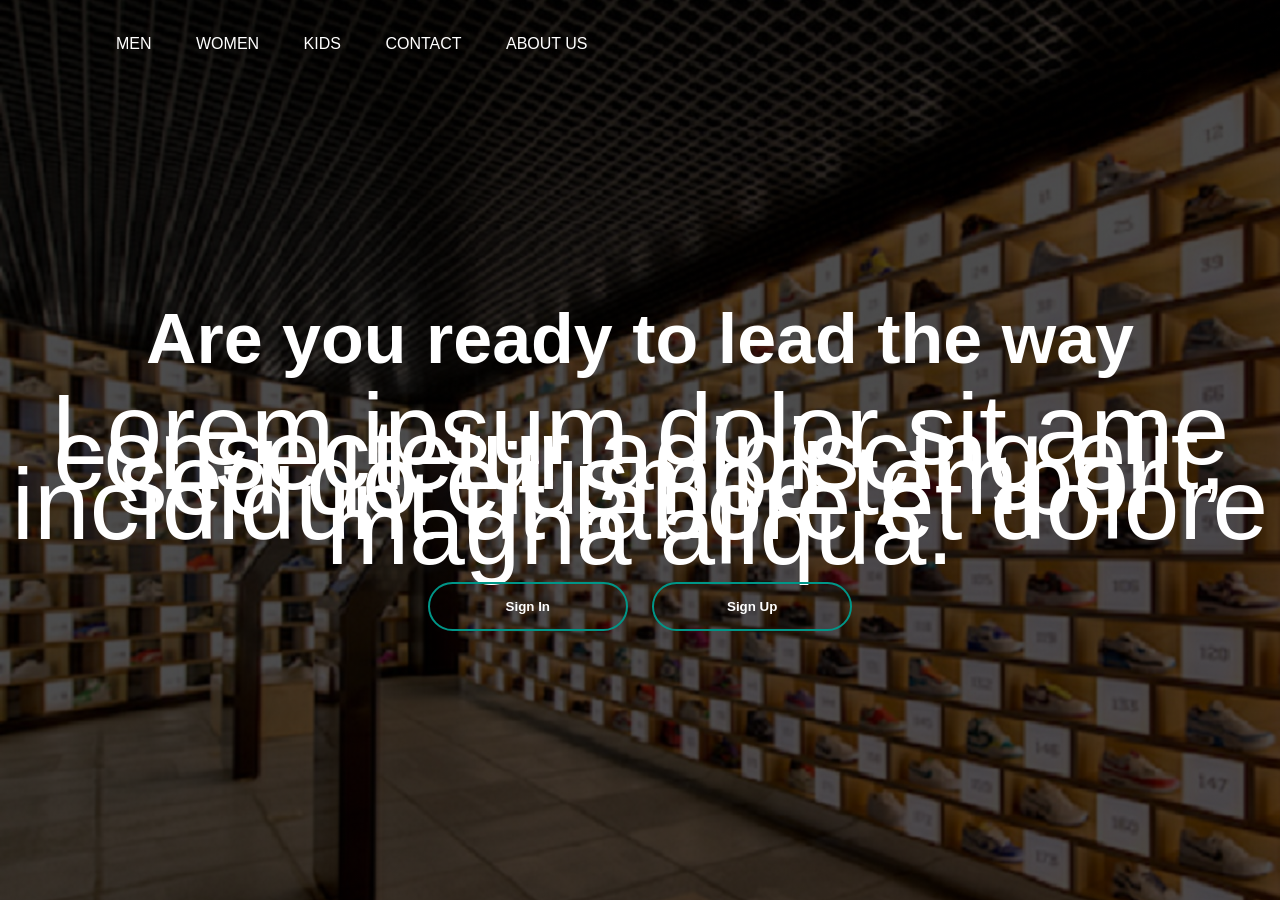
<file: index.html>
<html lang="en" dir="ltr">
  <head>
    <meta charset="utf-8">
    <title>shoe mart</title>
    <link rel="stylesheet" href="styles.css">
  </head>
  <body>
<div class="banner">
  <div class="navbar">

    <ul>
      <li> <a href="#">Men</a></li>
      <li> <a href="#">women</a></li>
      <li> <a href="#">kids</a></li>
      <li> <a href="#">Contact</a></li>
      <li> <a href="#">About us</a></li>
    </ul>
 </div>

 <div class="content">
  <h1>
     Are you ready to lead the way
  </h1><br />
  <p>
      Lorem ipsum dolor sit ame consectetur adipiscing elit,<br />sed do eiusmod tempor incididunt ut labore et dolore magna aliqua.
  </p>
   <div>
     <button type="button"> Sign In</button>
     <button type="button"> Sign Up</button>
   </div>
 </div>

</div>
  </body>
</html>
</file>
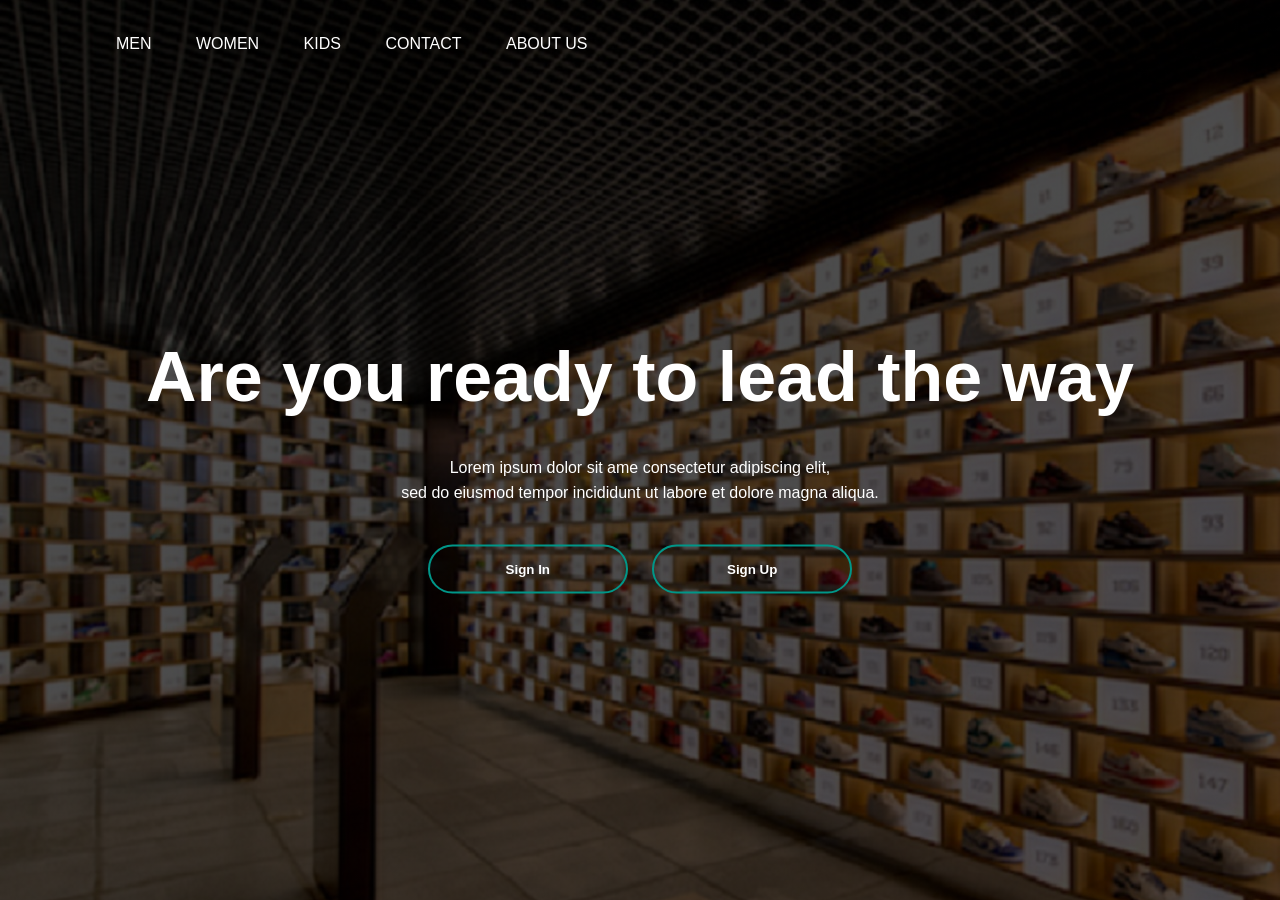
<file: main.html>
<!DOCTYPE html>
<html lang="en" dir="ltr">
  <head>
    <meta charset="utf-8">
    <title>shoe mart</title>
    <link rel="stylesheet" href="styles.css">
  </head>
  <body>
<div class="banner">
  <div class="navbar">

    <ul>
      <li> <a href="#">Men</a></li>
      <li> <a href="#">women</a></li>
      <li> <a href="#">kids</a></li>
      <li> <a href="#">Contact</a></li>
      <li> <a href="#">About us</a></li>
    </ul>
 </div>

 <div class="content">
  <h1>
     Are you ready to lead the way
  </h1><br />
  <p>
      Lorem ipsum dolor sit ame consectetur adipiscing elit,<br />sed do eiusmod tempor incididunt ut labore et dolore magna aliqua.
  </p>
   <div>
     <button type="button"> Sign In</button>
     <button type="button"> Sign Up</button>
   </div>
 </div>

</div>
  </body>
</html>
</file>
<file: styles.css>
*
{
  margin:0;
  padding:0;
  font-family: sans-serif;
}
.banner
{
  width: 100%;
  height: 100vh;
  background-image:linear-gradient(rgba(0,0,0,0.7),rgba(0,0,0,0.7)),url(image/banner.jpg);
}
.navbar
{
  width: 85%;
  margin: auto;
  padding: 35px 0;
  display: flex;
  align-items: center;
  justify-content: space-between;
}
.navbar ul li
{
  list-style: none;
  display: inline-block;
  margin: 0 20px;
}
.navbar ul li a
{
  text-decoration: none;
  color: #fff;
  text-transform: uppercase;
}
.content
{
  width :100%;
  position: absolute;
  top: 50%;
  transform: translateY(-50%);
  text-align: center;
  color: white;
}
.content h1
{
  font-size: 70px;
  margin-top: 50px;
}

.content p {
font-size: 100;
margin: 20px auto;
line-height: 25px;
}
button
{
  width: 200px;
  padding: 15px 0;
  text-align: center;
  margin: 20px 10px;
  border-radius: 25px;
  font-weight: bold;
  border: 2px solid #009688;
  background: transparent;
  color: white;
  cursor: pointer;

}
button:hover {
  background-color: #009688;

}
</file>
